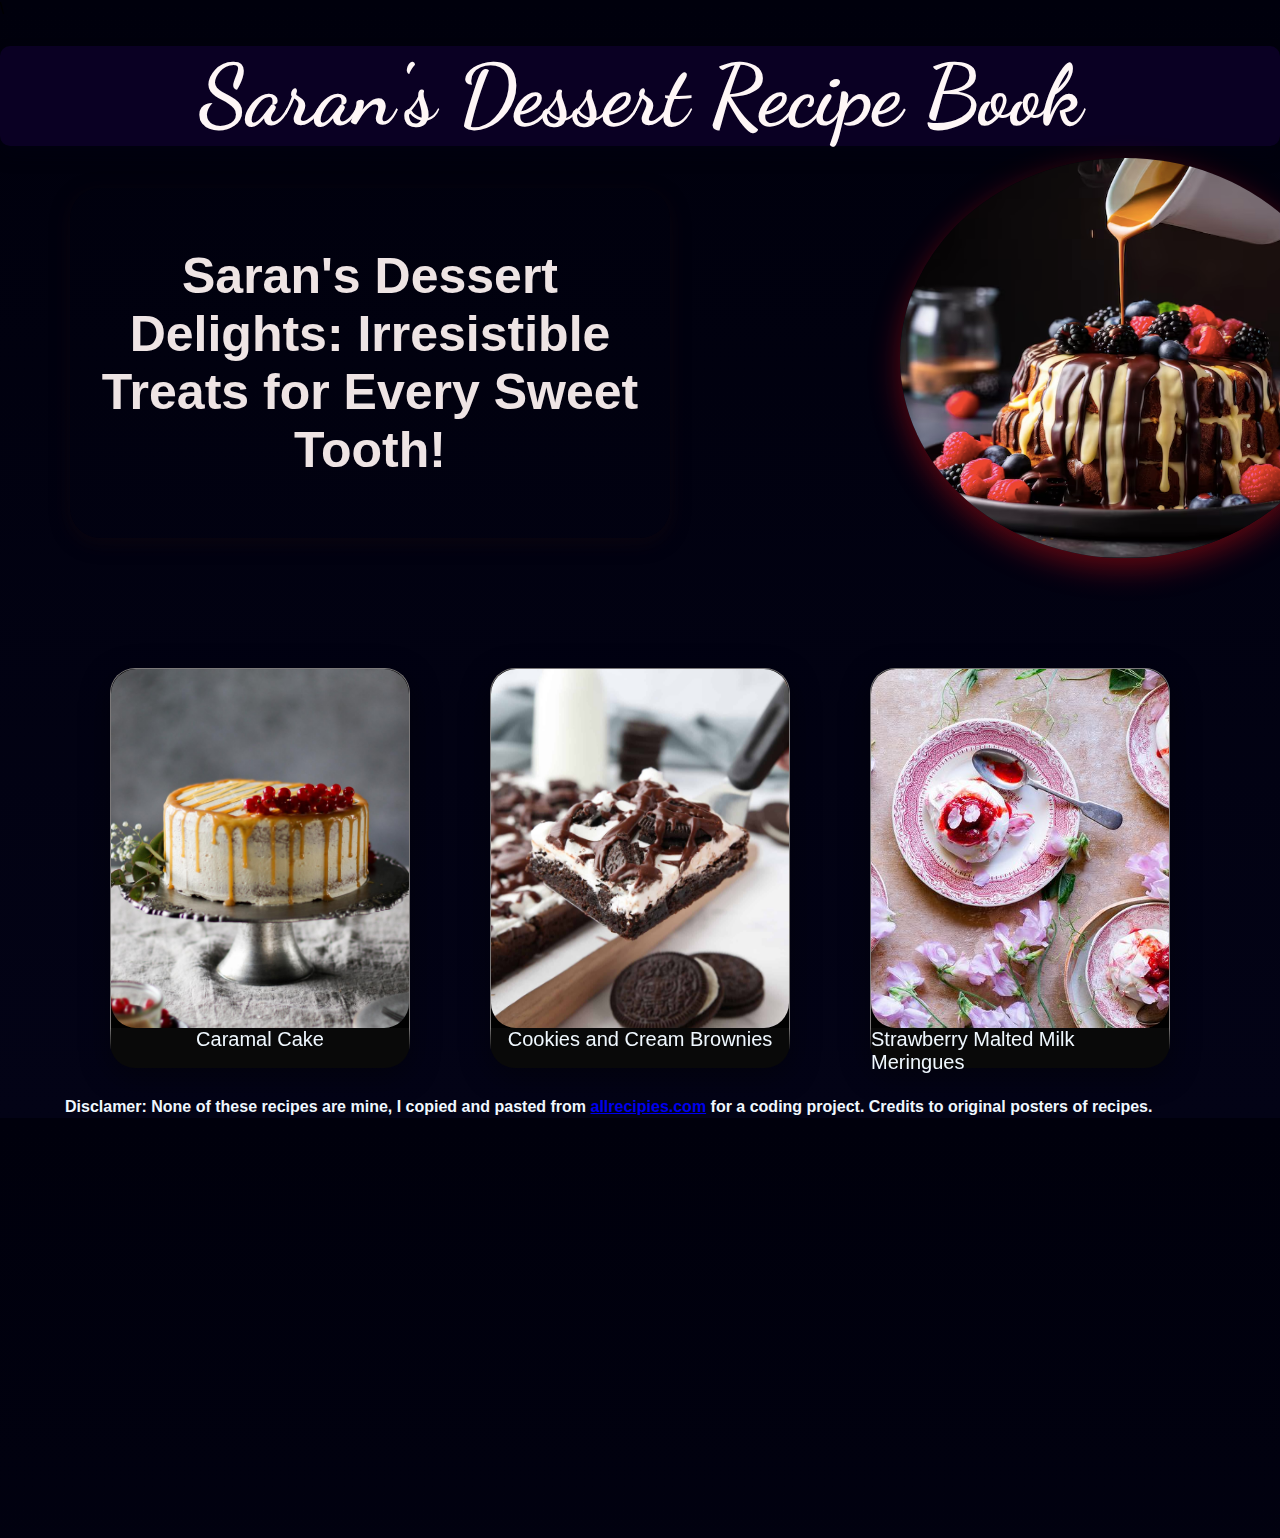
<file: index.html>
\<!DOCTYPE html>
<html lang="en">
<head>
    <meta charset="UTF-8">
    <meta name="viewport" content="width=device-width, initial-scale=1.0">
    <title>Saran's Dessert Recipe Book</title>
    <link rel="stylesheet" href="https://cdnjs.cloudflare.com/ajax/libs/font-awesome/6.6.0/css/all.min.css" integrity="sha512-Kc323vGBEqzTmouAECnVceyQqyqdsSiqLQISBL29aUW4U/M7pSPA/gEUZQqv1cwx4OnYxTxve5UMg5GT6L4JJg==" crossorigin="anonymous" referrerpolicy="no-referrer" />
    <link rel="stylesheet" href="style.css">
    <link href="https://fonts.googleapis.com/css2?family=Poppins:wght@300;400;600;700&display=swap" rel="stylesheet">
    <link href="https://fonts.googleapis.com/css2?family=Montserrat:wght@300;400;600&display=swap" rel="stylesheet">
    <link href="https://fonts.googleapis.com/css2?family=Dancing+Script&display=swap" rel="stylesheet">



</head>
<body>
    <section class="sec1">

    <header>
        <div class="navbar">

        
      <h1>Saran's Dessert Recipe Book</h1>
   
   
    </div> 
    <div class="container">
        <h3>Saran's Dessert Delights: Irresistible Treats for Every Sweet Tooth!</h3></div>
        <div class="cake">
            <img src="images/cake.png" class="ck" alt="Cake Image">
       
    </div>
    
  
</header>
</section>
<section class="seclast"> 
   
    <div class="nav2">
       
        <div class="box1">
            <img class="im2" src="images/im2.png">
            <p class="title">Caramal Cake</pre>
            </p>
        </div>
        
        <div class="box2">
            <img class="im3" src="images/im3.png">
            <p class="title">Cookies and Cream Brownies</p>
        </div>
        <div class="box3">
            <img class="im4" src="images/im4.png">  
            <p class="title">Strawberry Malted Milk Meringues</p>
         </div>
        
</section>
<section>
</section>
<section class="last">
    <h4>Disclamer: None of these recipes are mine, I copied and pasted from <a href="https://www.allrecipes.com/">allrecipies.com</a> for a coding project. Credits to original posters of recipes.</h4>
</section>
<script src="script.js"></script>
</body>
</html>
</file>
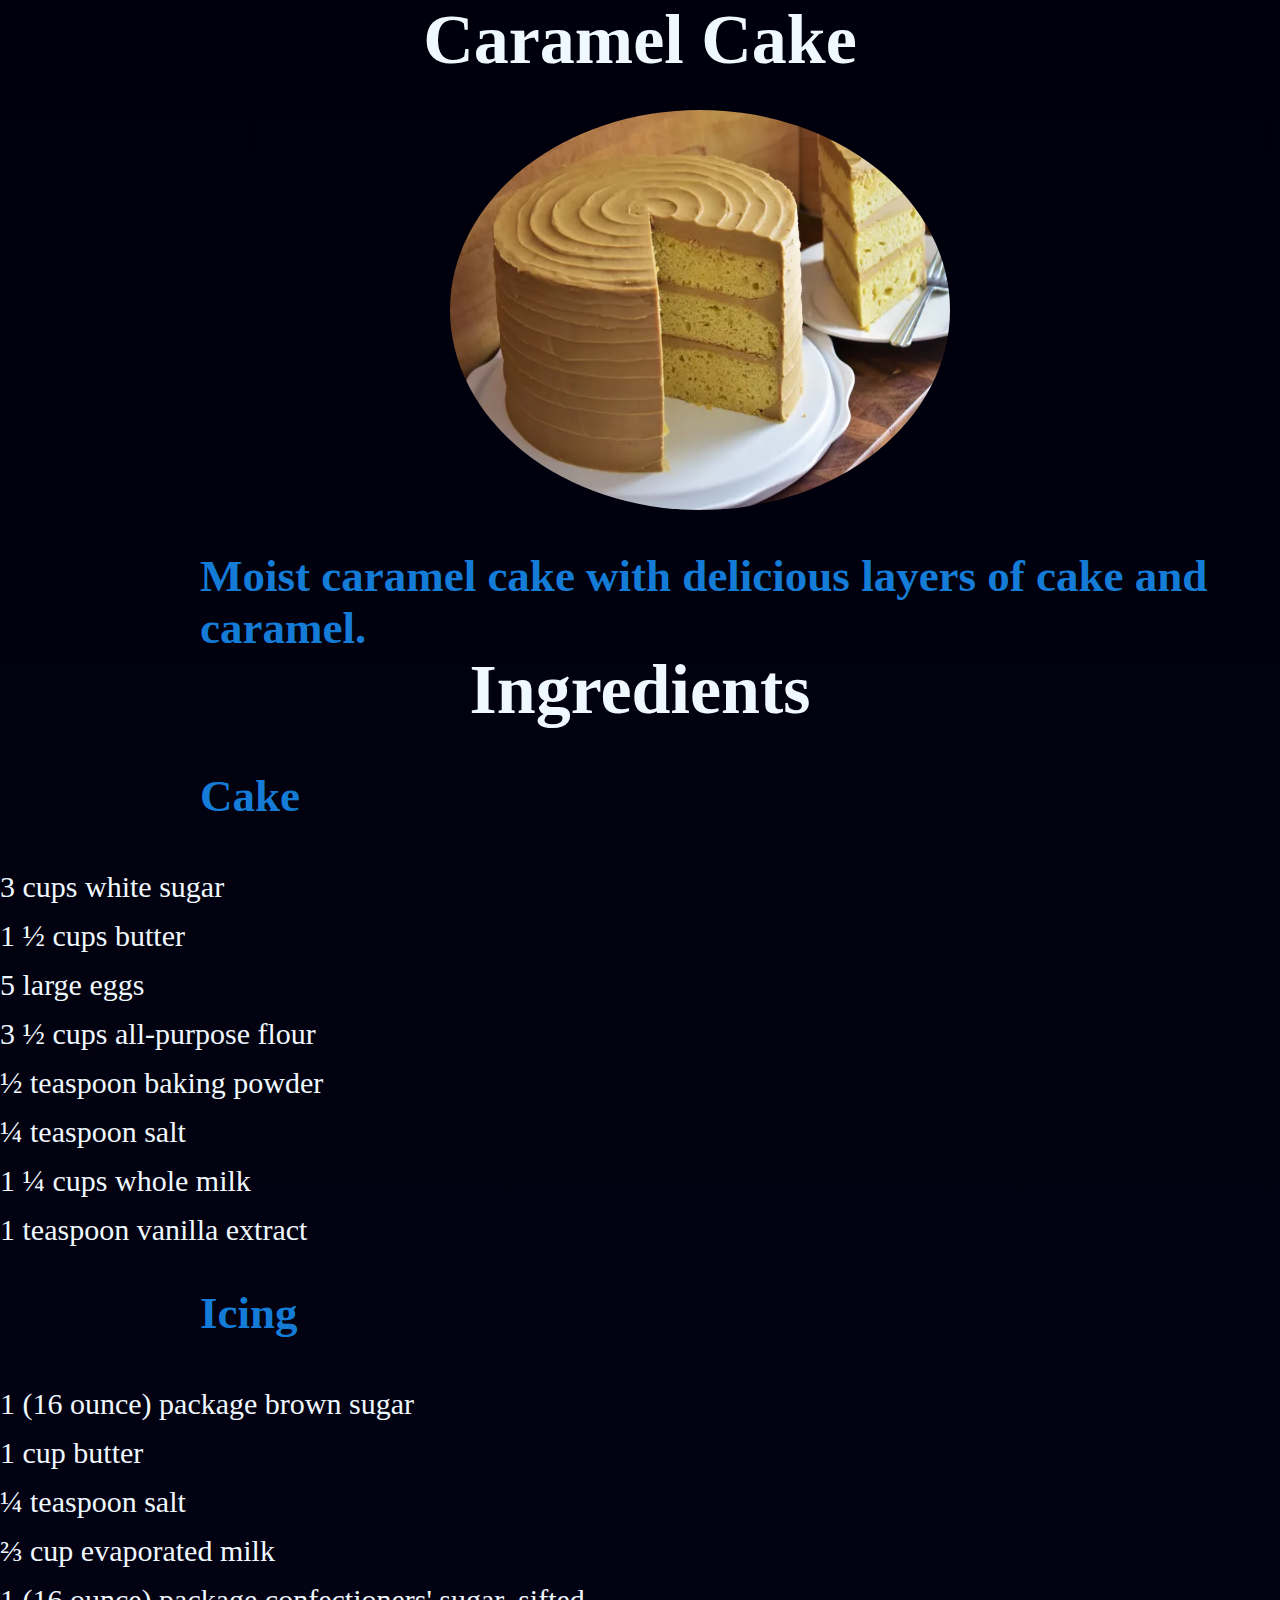
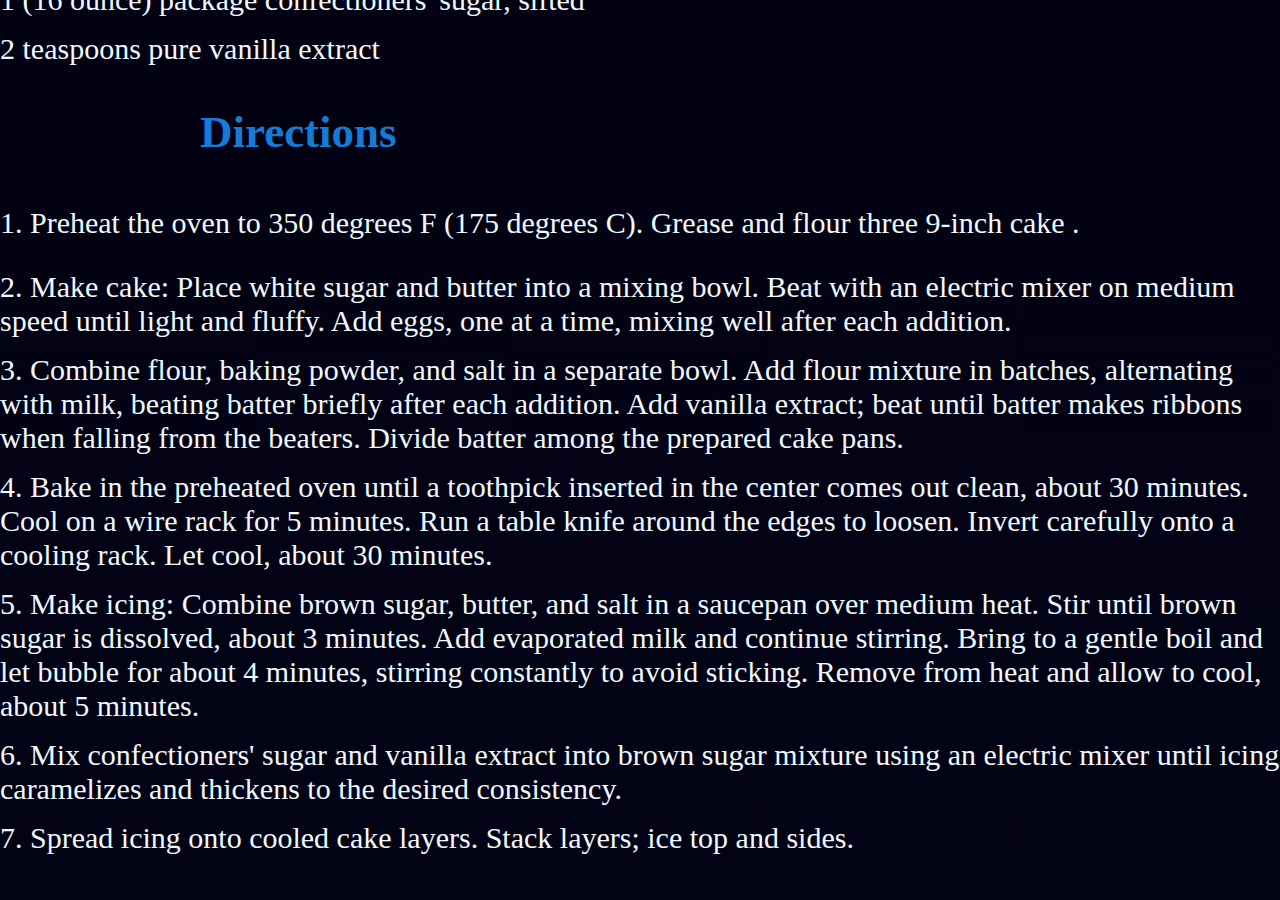
<file: caramal.html>
<!DOCTYPE html>
<html lang="en">
<head>
    <meta charset="UTF-8">
    <meta name="viewport" content="width=device-width, initial-scale=1.0">
    <title>caramal cake</title>
    <link rel="stylesheet" href="caramal.css">
</head>
<body><section>
   <div class="h1"> <h1>Caramel Cake</h1>
    <img src="images/image.png" class="im1"></div>
    <h2>Moist caramel cake with delicious layers of cake and caramel.</h2>
       <h1> Ingredients</h1>
       <h2>Cake</h2>
       <li>3 cups white sugar
        <li>1 ½ cups butter</li>
      <li>  5 large eggs</li>
      <li>  3 ½ cups all-purpose flour</li>
      <li>  ½ teaspoon baking powder</li>
        <li>¼ teaspoon salt</li>
       <li> 1 ¼ cups whole milk</li>
       <li> 1 teaspoon vanilla extract</li>
       <h2>Icing</h2>
       
<li>1 (16 ounce) package brown sugar</li>
<li>1 cup butter</li>
<li>¼ teaspoon salt</li>
<li>⅔ cup evaporated milk</li>
<li>1 (16 ounce) package confectioners' sugar, sifted</li>
<li>2 teaspoons pure vanilla extract</li>
<h2>Directions</h2>
<li> 1. Preheat the oven to 350 degrees F (175 degrees C). Grease and flour three 9-inch cake .<li>
   <li>2.  Make cake: Place white sugar and butter into a mixing bowl. Beat with an electric mixer on medium speed until light and fluffy. Add eggs, one at a time, mixing well after each addition.</li>
   <li> 3. Combine flour, baking powder, and salt in a separate bowl. Add flour mixture in batches, alternating with milk, beating batter briefly after each addition. Add vanilla extract; beat until batter makes ribbons when falling from the beaters. Divide batter among the prepared cake pans.</li>
   <li>  4. Bake in the preheated oven until a toothpick inserted in the center comes out clean, about 30 minutes. Cool on a wire rack for 5 minutes. Run a table knife around the edges to loosen. Invert carefully onto a cooling rack. Let cool, about 30 minutes.</li>
   <li>5. Make icing: Combine brown sugar, butter, and salt in a saucepan over medium heat. Stir until brown sugar is dissolved, about 3 minutes. Add evaporated milk and continue stirring. Bring to a gentle boil and let bubble for about 4 minutes, stirring constantly to avoid sticking. Remove from heat and allow to cool, about 5 minutes.</li> 
   <li> 6. Mix confectioners' sugar and vanilla extract into brown sugar mixture using an electric mixer until icing caramelizes and thickens to the desired consistency.
    <li>7. Spread icing onto cooled cake layers. Stack layers; ice top and sides.</li>

</section>
</body>
</html>
</file>
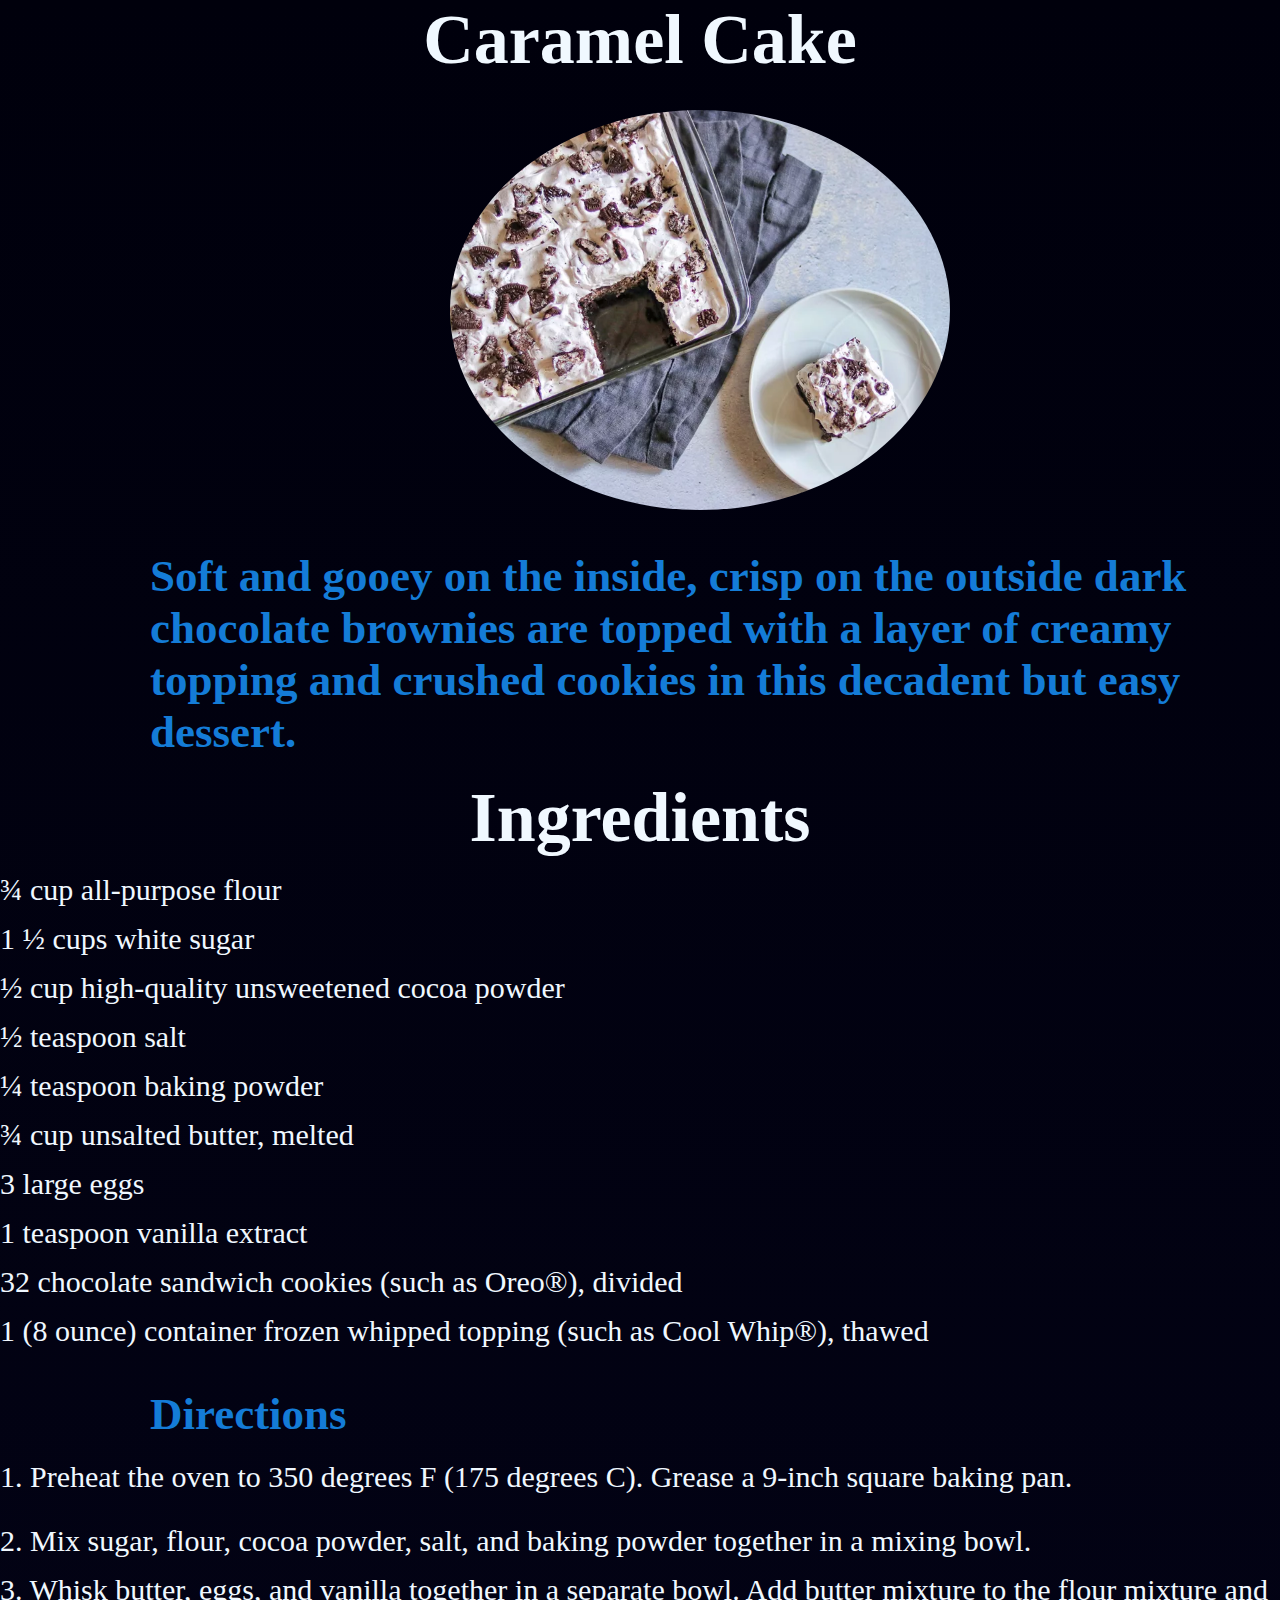
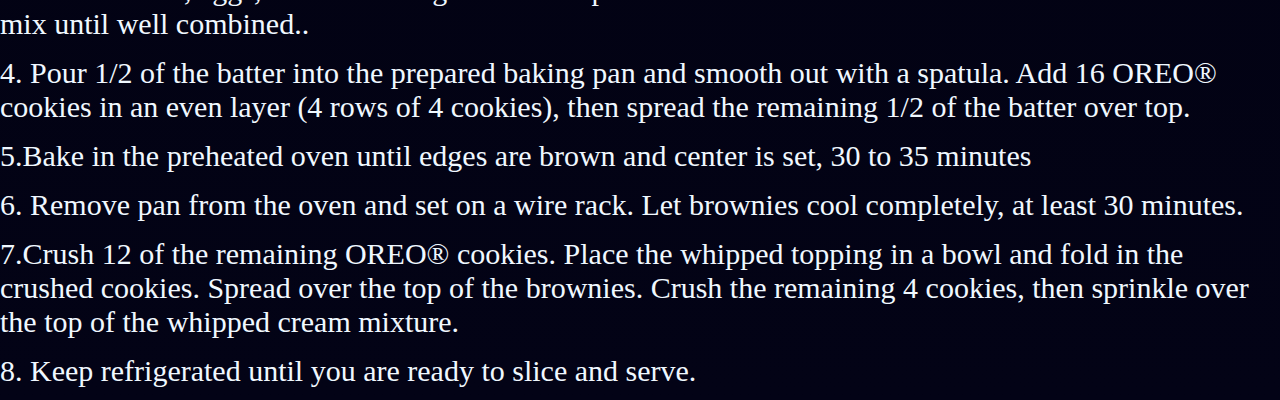
<file: cookie.html>
<!DOCTYPE html>
<html lang="en">
<head>
    <meta charset="UTF-8">
    <meta name="viewport" content="width=device-width, initial-scale=1.0">
    <title>Cookies and Cream Brownies</title>
    <link rel="stylesheet" href="cookie.css">
</head>
<body><section>
   <div class="h1"> <h1>Caramel Cake</h1>
    <img src="images/image2.png" class="im1"></div>
    <h2>Soft and gooey on the inside, crisp on the outside dark chocolate brownies are topped with a layer of creamy topping and crushed cookies in this decadent but easy dessert.

</h2>
       <h1> Ingredients</h1>
       <li>
        ¾ cup all-purpose flour</li>
        <li>1 ½ cups white sugar</li>
      <li>  ½ cup high-quality unsweetened cocoa powder </li>
      <li> ½ teaspoon salt </li>
      <li> ¼ teaspoon baking powder</li>
        <li>¾ cup unsalted butter, melted</li>
       <li> 3 large eggs</li>
       <li> 1 teaspoon vanilla extract </li>  
       <li>32 chocolate sandwich cookies (such as Oreo®), divided</li>
      <li> 1 (8 ounce) container frozen whipped topping (such as Cool Whip®), thawed</li> 
       
<h2>Directions</h2>
<li> 1. Preheat the oven to 350 degrees F (175 degrees C). Grease a 9-inch square baking pan.<li>
   <li>2.  Mix sugar, flour, cocoa powder, salt, and baking powder together in a mixing bowl.</li>
   <li> 3. Whisk butter, eggs, and vanilla together in a separate bowl. Add butter mixture to the flour mixture and mix until well combined..</li>
   <li>  4. Pour 1/2 of the batter into the prepared baking pan and smooth out with a spatula. Add 16 OREO® cookies in an even layer (4 rows of 4 cookies), then spread the remaining 1/2 of the batter over top.</li>
   <li>5.Bake in the preheated oven until edges are brown and center is set, 30 to 35 minutes</li> 
   <li> 6. Remove pan from the oven and set on a wire rack. Let brownies cool completely, at least 30 minutes.</li>
    <li>7.Crush 12 of the remaining OREO® cookies. Place the whipped topping in a bowl and fold in the crushed cookies. Spread over the top of the brownies. Crush the remaining 4 cookies, then sprinkle over the top of the whipped cream mixture.</li>
<li>8. Keep refrigerated until you are ready to slice and serve.</li>
</section>
</body>
</html>
</file>
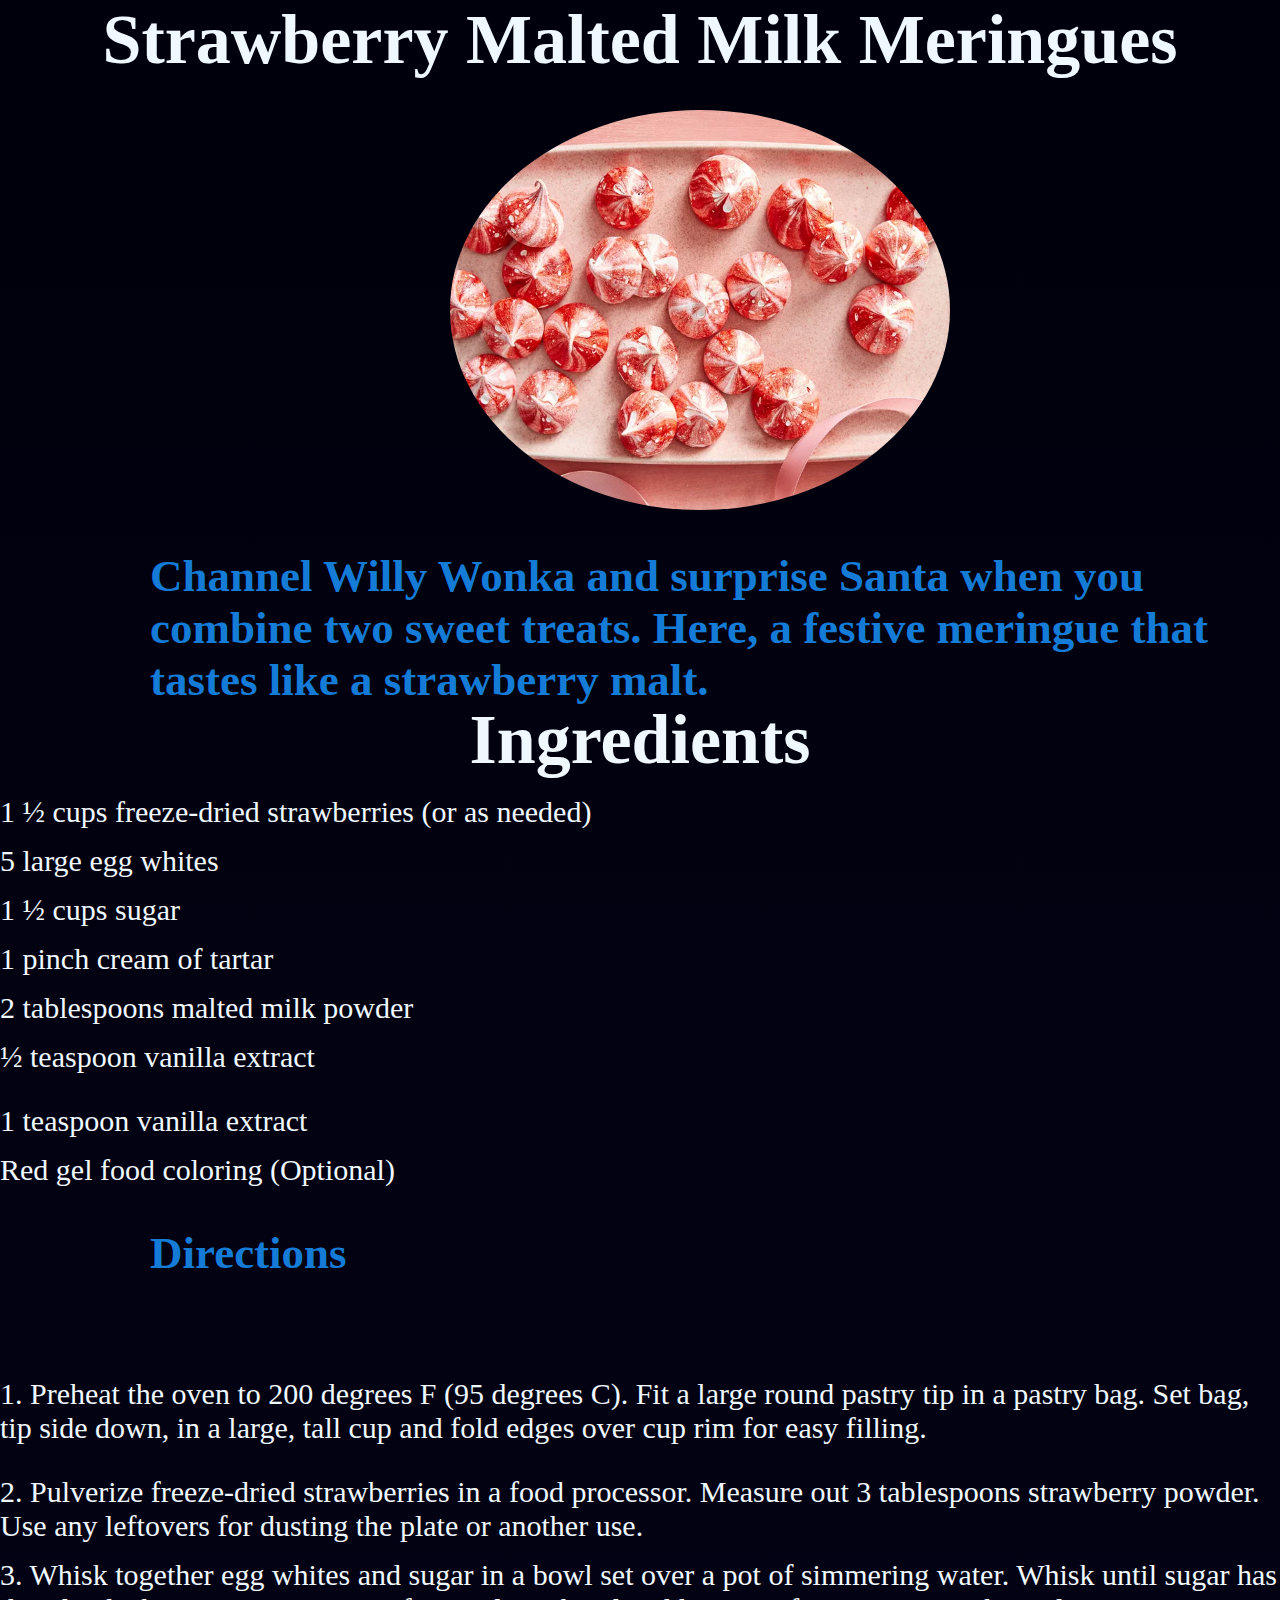
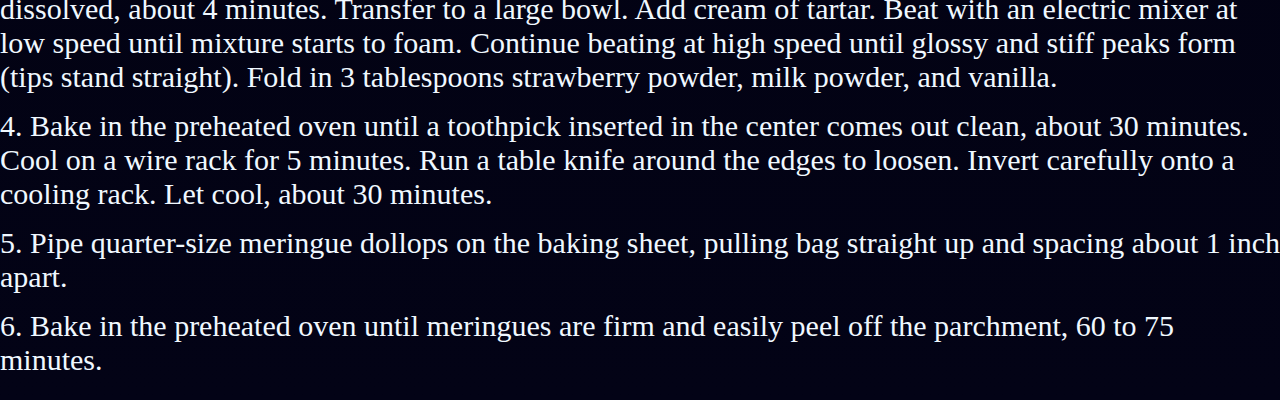
<file: straw.html>
<!DOCTYPE html>
<html lang="en">
<head>
    <meta charset="UTF-8">
    <meta name="viewport" content="width=device-width, initial-scale=1.0">
    <title>Strawberry Malted Milk Meringues</title>
    <link rel="stylesheet" href="straw.css">
</head>
<body><section>
   <div class="h1"> <h1>Strawberry Malted Milk Meringues</h1>
    <img src="images/image3.png" class="im1"></div>
    <h2>Channel Willy Wonka and surprise Santa when you combine two sweet treats. Here, a festive meringue that tastes like a strawberry malt.

    </h2>
       <h1> Ingredients</h1>
       






      
       <li>1 ½ cups freeze-dried strawberries (or as needed)</li>
        <li>5 large egg whites</li>
      <li> 1 ½ cups sugar</li>
      <li> 1 pinch cream of tartar </li>
      <li>  2 tablespoons malted milk powder</li>
        <li>½ teaspoon vanilla extract</li>
       <li></li>
       <li> 1 teaspoon vanilla extract</li>
       <li>Red gel food coloring (Optional)</li>
       

<h2>Directions</h2>
<li> 1. Preheat the oven to 200 degrees F (95 degrees C). Fit a large round pastry tip in a pastry bag. Set bag, tip side down, in a large, tall cup and fold edges over cup rim for easy filling.<li>
   <li>2. Pulverize freeze-dried strawberries in a food processor. Measure out 3 tablespoons strawberry powder. Use any leftovers for dusting the plate or another use.</li>
   <li> 3. Whisk together egg whites and sugar in a bowl set over a pot of simmering water. Whisk until sugar has dissolved, about 4 minutes. Transfer to a large bowl. Add cream of tartar. Beat with an electric mixer at low speed until mixture starts to foam. Continue beating at high speed until glossy and stiff peaks form (tips stand straight). Fold in 3 tablespoons strawberry powder, milk powder, and vanilla.</li>
   <li>  4. Bake in the preheated oven until a toothpick inserted in the center comes out clean, about 30 minutes. Cool on a wire rack for 5 minutes. Run a table knife around the edges to loosen. Invert carefully onto a cooling rack. Let cool, about 30 minutes.</li>
   <li>5. Pipe quarter-size meringue dollops on the baking sheet, pulling bag straight up and spacing about 1 inch apart. </li>
   <li>6. Bake in the preheated oven until meringues are firm and easily peel off the parchment, 60 to 75 minutes.</li>
</section>
</body>
</html>
</file>
<file: style.css>
* {
    margin: 0;
    padding: 0;
    font-family: Arial, sans-serif;
    box-sizing: border-box;
}
body {
    background:linear-gradient(-180deg,rgb(0, 0, 12) ,rgb(3, 3, 22));

    perspective: 1000px;
    animation: ground 2s infinite;
}

header {
   
    top: 0;
   
}

/* Navbar */
.navbar {
    height: 100px;
    width: 100%;
    display: flex;
    justify-content: center;
    align-items: center;
    background-attachment: fixed;
    position: fixed;
    
   
}
.he{
    display: flex;
    justify-content: center;
    align-items: center;
    border-radius: 30px;
    border-right: 40px;
}
h3{ height: 100px;
    width: 100%;
    display: flex;
    justify-content: center;
    align-items: center;
    background-color: beige;
    border-top: 900px ;
    margin-top: 150px;
    color: rgb(3, 3, 3);

}
/* Main Section */
.nav2 {
    height: 300px;
    width: 100%;
    display: flex;
    justify-content: center;
    align-items: center;
    perspective: 1000px;
}

/* Box Styling */
.box1, .box2, .box3, .box4 {
    height: 400px;
    width: 300px;
    background-color: rgb(1, 1, 1);
    border: 1px solid rgba(248, 242, 242, 0.5);
    border-radius: 25px;
    margin: 15px;
    position: relative; /* Added for layering effect */
    transition: transform 0.5s ease, box-shadow 0.5s ease;
    box-shadow: 0 8px 30px rgba(0, 0, 0, 0.4);
    transform-style: preserve-3d;
   top: 80px;
    border-bottom: 40px solid rgb(9, 9, 9);
    color: aliceblue;

}
   

.box1:hover, .box2:hover, .box3:hover, .box4:hover {
    transform: rotateY(10deg) translateZ(20px) translateX(1px);
    box-shadow: 0 20px 60px rgba(29, 1, 1, 0.5);
    background-color: #333;
    border-bottom: 43px solid rgb(20, 15, 15);
}

/* Add perspective to the images inside the boxes */
.box1 img, .box2 img, .box3 img, .box4 img {
    height: 100%;
    width: 100%;
    border-radius: 25px;
    object-fit: cover;
    transition: transform 0.5s ease; 
    transform-style: preserve-3d;

}

/* 3D Zooming effect on image hover */
.box1:hover img, .box2:hover img, .box3:hover img, .box4:hover img {
    transform: scale(0.2) translateZ(100%); /* Zoom and bring forward */
    
}
.box1{
    right: 50px;
}
.box3{
    left: 50px;
}

/* Titles */
h1 {
    display: flex;
    justify-content: center;
    align-items: center;
    height: 100px;
    width: 100%;
    border-radius: 10px;
    background-color: transparent;
    font-size: 85px;
    font-family: Verdana, Geneva, Tahoma, sans-serif;
    color: rgb(254, 246, 246);
    margin-top: 15px;
    background-color:  #0e002bbf;
    box-shadow: 0   10px 15px rgba(0, 1, 15, 0.5) ;
    animation: text 5s infinite;
    font-family:'Dancing Script', cursive;
    
}
@keyframes text {
    0%{
        color:  rgb(254, 246, 246);
    }
    30%{
        color: rgb(218, 178, 178);
    }
    60%{
        color: rgb(131, 115, 115);
    }
    90%{
        color: rgb(185, 176, 178);
    }
}

/*.ck{
    height: 400px;
    width: 500px;
    
    margin-left: 1500px;
    border-radius: 50%;
    box-shadow: 0 10px 30px rgb(244, 18, 18,0.4 );
border-bottom: 900px;
   
}*/

.title, p {
    color: rgb(16, 16, 15);
    display: flex;
    justify-content: center;
    align-items: center;
    color: aliceblue;
    
}
h4{
    color: aliceblue;
    margin-top: 180px;
    margin-left: 65px;
}
p{
    font-size: 20px;

}
.sec1{
height: 600px;
width: 600px;
}

/* Continuous Background Image Movement */ 
/* Flex container for h3 and cake image */
/* Flex container for h3 and cake image */
/* Flex container for h3 and cake image */
.container {
    display: flex;
    justify-content: center; /* Center horizontally */
    align-items: center; /* Center vertically */
    margin-top: 20px; 
}

h3 {
    height: 350px; /* Let content dictate height */
    width: 100%; /* Adjust width for better alignment */
    background-color: transparent;
    color: rgb(238, 228, 228);
    padding: 20px;
    font-family: 'Nunito', sans-serif;
    font-size: 50px;
    border-radius: 30px;
    display: flex;
    justify-content: space-evenly;
    align-items: center;
    margin-left: 0; /* No extra margin for better balance */
    text-align: center; /* Center text inside h3 */
    box-shadow: 0 5px 20px rgba(28, 13, 13, 0.4); /* Subtle shadow */
    position: relative; /* For fine-tuned positioning */
    z-index: 1; /* Make sure it's above the cake image */
   /* top: 80px;*/
    left: 70px;
}

.cake {
    margin-bottom: 600px;
    position: relative;
   /* Moves the cake image upwards */
    z-index: 0; /* Behind the h3 */
    margin-left: 900px;

}

.ck {
    height: 400px; /* Adjust height for better proportion */
    width: 450px; /* Adjust width accordingly */
    border-radius: 50%;
    box-shadow: 0 10px 30px rgba(244, 18, 18, 0.4);
    position: relative;
    /* Moves the cake image upwards */
    margin-bottom: 600px;
    bottom: 380px;
}


.im1 {
    height: 400px;
    width: 100%;
    background-size: cover;
   animation: moveBackground 20s infinite;
   border-radius: 30px;
}

@keyframes moveBackground {
    0% { background-position: 0 0; }

    100% { background-position: 30% 0; }
}

/* Second page styling */
.imq{
    box-shadow: 0 20px 60px rgba(100, 13, 13, 0.7);
}
.imw{
    height: 500px;
    width: 450px;
    display: flex;
    justify-content: center;
    align-items: center;
    margin-top: 50px;
    margin-right: 30%;
    margin-left: 25px;
}

h2{
    display: flex;
    justify-content: center;
    align-items: center;
}
.seclast{
    height: 280px;
}
.last{
    height: 20px;
}
</file>
<file: caramal.css>
*{
    margin: 0;
    padding: 0;
}
body{
    display: flex;
    justify-content: center;
    align-items: center;
}
section{
    background:linear-gradient(-180deg,rgb(0, 0, 12) ,rgb(3, 3, 22));
    height: 2500px;
   width: 100%;

}
.im1{
    height: 400px;
    width: 500px;
    border-radius: 50%;
    display: flex;
    justify-content: center;
    align-items: center;
    margin-left: 450px;
    margin-top: 30px;
}
h1{
    color: aliceblue;
    display: flex;
    font-size: 70px;
    justify-content: center;
    align-items: center;
}
h2{
    height: 80px;
    font-size: 45px;
    color: rgb(20, 124, 215);
    margin-left: 200px;
    margin-top: 40px; 
    
    font-family:'Dancing Script', cursive;
    margin-bottom: 20px;
}
li{
    color: aliceblue;
    font-size: 30px;
   display: flex;
   margin-top: 15px;
}
</file>
<file: cookie.css>
*{
    margin: 0;
    padding: 0;
}
body{
    display: flex;
    justify-content: center;
    align-items: center;
}
section{
    background:linear-gradient(-180deg,rgb(0, 0, 12) ,rgb(3, 3, 22));
    height: 2000px;
   width: 100%;

}
.im1{
    height: 400px;
    width: 500px;
    border-radius: 50%;
    display: flex;
    justify-content: center;
    align-items: center;
    margin-left: 450px;
    margin-top: 30px;
}
h1{
    color: aliceblue;
    display: flex;
    font-size: 70px;
    justify-content: center;
    align-items: center;
}
h2{
    height: 20pxpx;
    font-size: 45px;
    color: rgb(20, 124, 215);
    margin-left: 150px;
    margin-top: 40px; 
   
    font-family:'Dancing Script', cursive;
    margin-bottom: 20px;
}
li{
    color: aliceblue;
    font-size: 30px;
   display: flex;
   margin-top: 15px;
}
</file>
<file: straw.css>
*{
    margin: 0;
    padding: 0;
}
body{
    display: flex;
    justify-content: center;
    align-items: center;
}
section{
    background:linear-gradient(-180deg,rgb(0, 0, 12) ,rgb(3, 3, 22));
   height: 2000px;
   width: 100%;

}
.im1{
    height: 400px;
    width: 500px;
    border-radius: 50%;
    display: flex;
    justify-content: center;
    align-items: center;
    margin-left: 450px;
    margin-top: 30px;
}
h1{
    color: aliceblue;
    display: flex;
    font-size: 70px;
    justify-content: center;
    align-items: center;
}
h2{
    height: 130px;
    font-size: 45px;
    color: rgb(20, 124, 215);
    margin-left: 150px;
    margin-top: 40px; 
    
    font-family:'Dancing Script', cursive;
    margin-bottom: 20px;
}
li{
    color: aliceblue;
    font-size: 30px;
   display: flex;
   margin-top: 15px;
}
</file>
